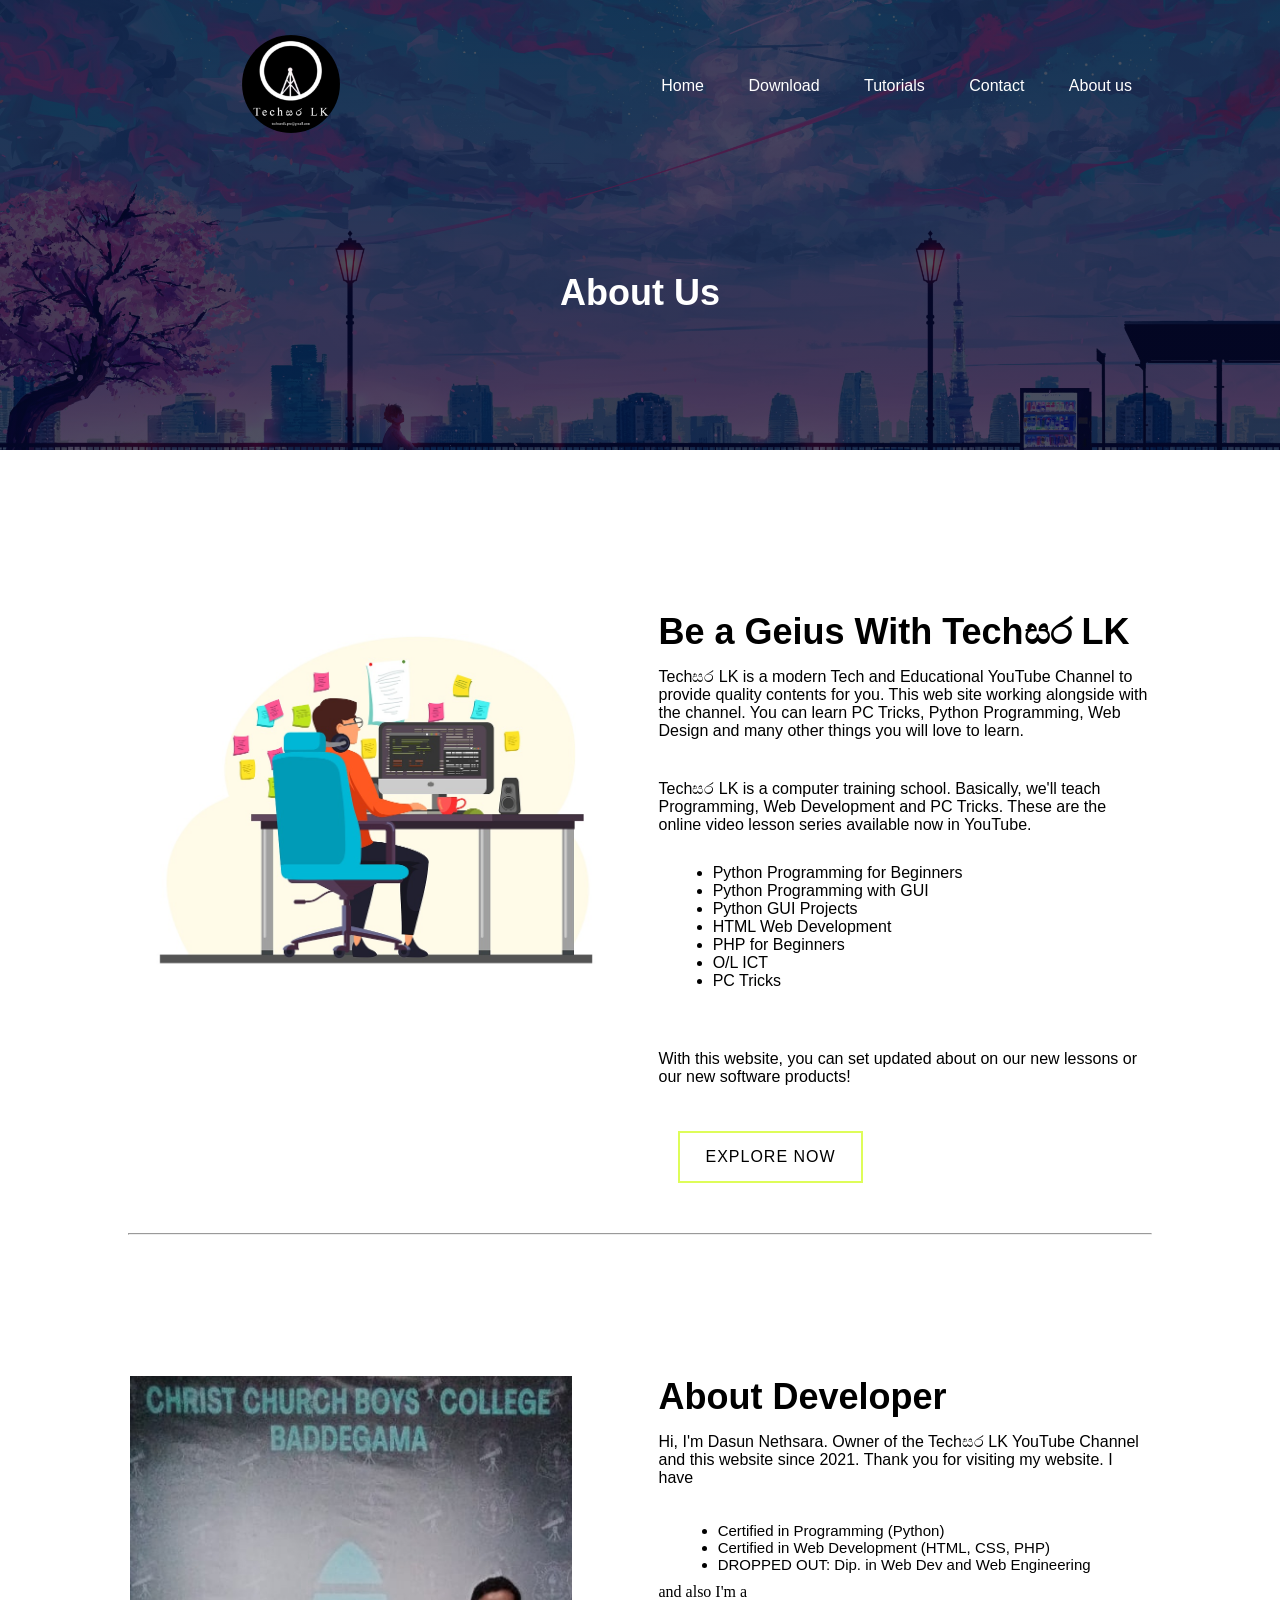
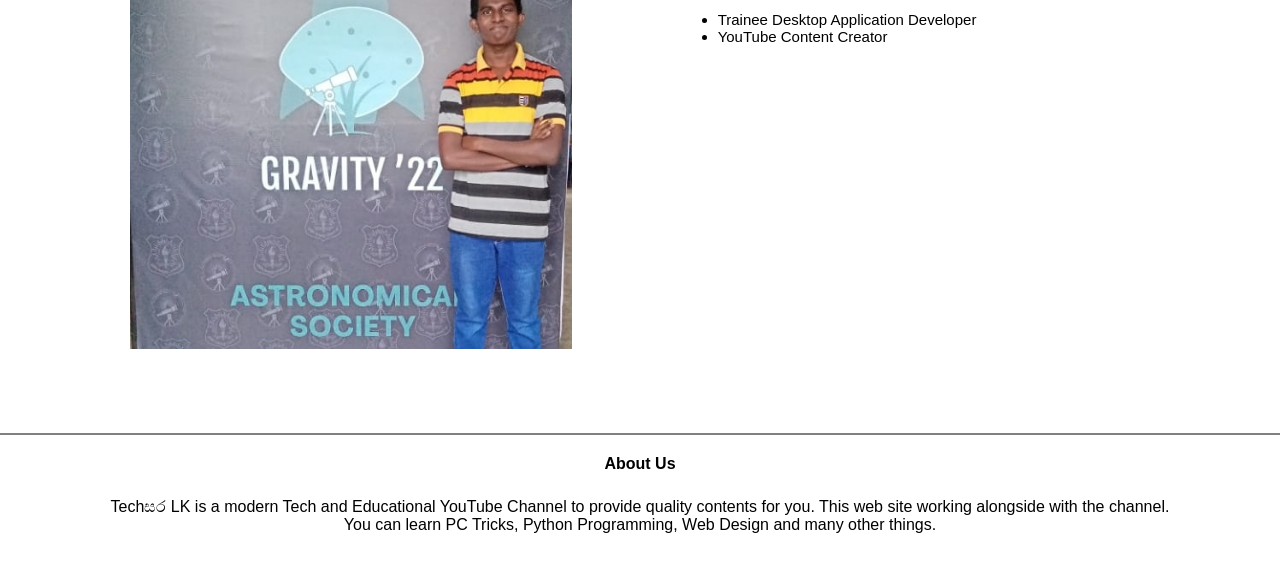
<file: about_us.html>
<!DOCTYPE html>
<html>
<head>
	<meta charset="utf-8">
	<meta name="viewport" content="width=device-width, initial-scale=1">
	<link rel='stylesheet' href='style.css'>
	<link rel='icon' type="image/favicon" href="images/logo.png">
    <link href="https://fonts.googlepis.com/css2?family=Poppins:wght@100;200;300;400;600;700&display=swap" rel="stylesheet">
	<link rel='stylesheet' href="https:stackpath.bootstrapcdn.com/font-awesome/4.7.0/css/font-awesome.min.css">
	<title>About Us</title>
</head>
<body>

	<script>

		var navLinks = document.getElementById("navLinks");

		function showMenu(){ navLinks.style.right = "0"; }
		function hideMenu(){ navLinks.style.right = "-200px"; }

	</script>

	<section class="sub-header">

		<div class="navbar" id="navLinks">
            <a href="index.html"><img src="images/logo.png" class="logo" alt="TechSARA LK Logo" title="TechSARA LK Logo"></a>
			<i class="fa fa-times" onclick="hideMenu()"></i>
            <ul>
                <li><a href="index.html">Home</a></li>
                <li><a href="tutorials.html">Download</a></li>
                <li><a href="download.html">Tutorials</a></li>
                <li><a href="contact.html">Contact</a></li>
                <li><a href="about_us.html">About us</a></li>
            </ul>
			<i class="fa fa-bars" onclick="showMenu()"></i>
        </div>
        <h1>About Us</h1>

</section>

<section class="about-us">
    <div class="row">
        <div class="about-col">
            <img src="images/programmer.jpg" alt="programmer image">
        </div>
        <div class="about-col">
            <h1>Be a Geius With Techසර LK</h1>
            <p title="About Techසර LK">Techසර LK is a modern Tech and Educational YouTube Channel to provide quality contents for you.
                This web site working alongside with the channel. 
                 You can learn PC Tricks, Python Programming, Web Design and many other things you will love to learn.
            </p>
            <p>Techසර LK is a computer training school. Basically, we'll teach Programming, Web Development and PC Tricks. These are the
                online video lesson series available now in YouTube.
                <ul>
                    <li>Python Programming for Beginners</li>
                    <li>Python Programming with GUI</li>
                    <li>Python GUI Projects</li>
                    <li>HTML Web Development</li>
                    <li>PHP for Beginners</li>
                    <li>O/L ICT</li>
                    <li>PC Tricks</li>
                </ul>
            </p>
            <p>With this website, you can set updated about on our new lessons or our new software products!</p>
            <button type="button"><a href="#">EXPLORE NOW</a></button>
        </div>
    </div>
    <hr>
</section>

<section class="about-pro">
    <div class="row">
        <div class="about-col">
            <img src="images/programer-website.jpg">
        </div>
        <div class="about-col">
            <h1>About Developer</h1>
            <p>Hi, I'm Dasun Nethsara. Owner of the Techසර LK YouTube Channel and this website since 2021. Thank you for visiting my website.
                I have
                <ul>
                    <li>Certified in Programming (Python)</li>
                    <li>Certified in Web Development (HTML, CSS, PHP)</li>
                    <li>DROPPED OUT: Dip. in Web Dev and Web Engineering</li>
                </ul>
                and also I'm a 
                <ul>
                    <li>Trainee Desktop Application Developer</li>
                    <li>YouTube Content Creator</li>
                </ul>
            </p>
            
        </div>
    </div>
</section>

<section class="footer">
	<hr noshade>
	<h4>About Us</h4>
	<p>Techසර LK is a modern Tech and Educational YouTube Channel to provide quality contents for you.
         This web site working alongside with the channel.<br>
		You can learn PC Tricks, Python Programming, Web Design and many other things.</p>
</section>

</body>
</html>
</file>
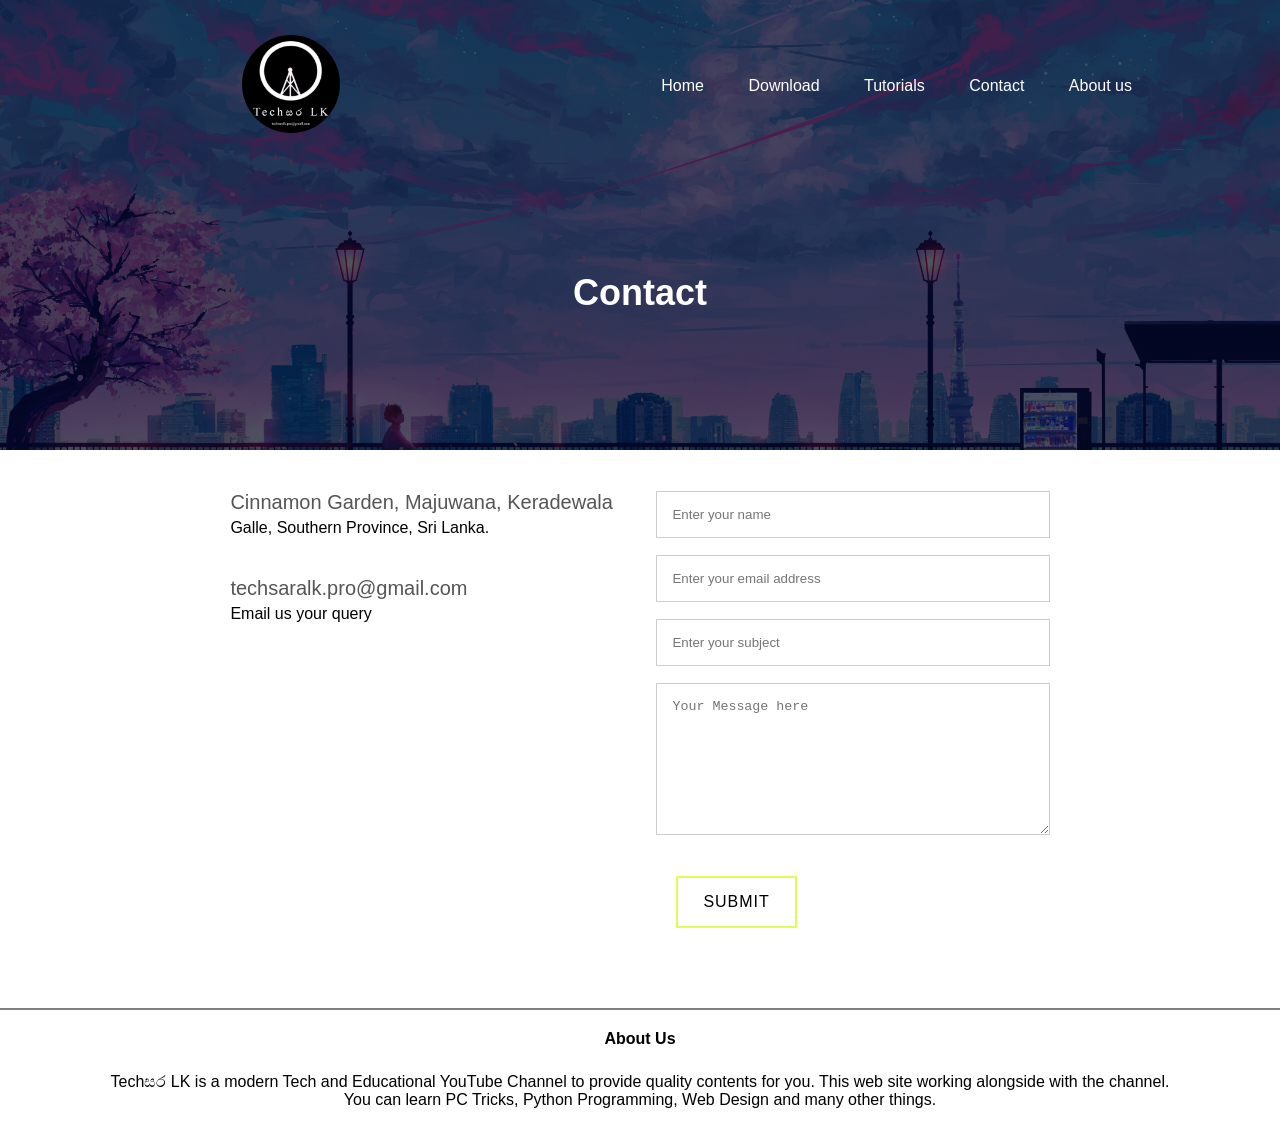
<file: contact.html>
<!DOCTYPE html>
<html>
<head>
	<meta charset="utf-8">
	<meta name="viewport" content="width=device-width, initial-scale=1">
	<link rel='stylesheet' href='style.css'>
	<link rel='icon' type="image/favicon" href="images/logo.png">
    <link href="https://fonts.googlepis.com/css2?family=Poppins:wght@100;200;300;400;600;700&display=swap" rel="stylesheet">
	<link rel='stylesheet' href="https:stackpath.bootstrapcdn.com/font-awesome/4.7.0/css/font-awesome.min.css">
	<title>Contact</title>
</head>
<body>

	<script>

		var navLinks = document.getElementById("navLinks");

		function showMenu(){ navLinks.style.right = "0"; }
		function hideMenu(){ navLinks.style.right = "-200px"; }

	</script>

	<section class="sub-header">

		<div class="navbar" id="navLinks">
            <a href="index.html"><img src="images/logo.png" class="logo" alt="TechSARA LK Logo" title="TechSARA LK Logo"></a>
			<i class="fa fa-times" onclick="hideMenu()"></i>
            <ul>
                <li><a href="index.html">Home</a></li>
                <li><a href="download.html">Download</a></li>
                <li><a href="tutorials.html">Tutorials</a></li>
                <li><a href="contact.html">Contact</a></li>
                <li><a href="about_us.html">About us</a></li>
            </ul>
			<i class="fa fa-bars" onclick="showMenu()"></i>
        </div>
        <h1>Contact</h1>

</section>

<section class="contact-us">
    <div class="contact-us">
        <div class="row">
            <div class="contact-col">
                <div>
                    <i class="fa fa-home"></i>
                    <span>
                        <h4>Cinnamon Garden, Majuwana, Keradewala</h4>
                        <p>Galle, Southern Province, Sri Lanka.</p>
                    </span>
                </div>
                <div>
                    <i class="fa fa-envelope-o"></i>
                    <span>
                        <h4>techsaralk.pro@gmail.com</h4>
                        <p>Email us your query</p>
                    </span>
                </div>
            </div>
        
        <div class="contact-col">
            <form action="form-handler.php" method="post">
                <input type="text" placeholder="Enter your name" name="name" required>
                <input type="email" placeholder="Enter your email address" name="email" required>
                <input type="text" placeholder="Enter your subject" name="subject" required>
                <textarea name="message"  rows="8" placeholder="Your Message here" required></textarea>

                <button type="submit">SUBMIT</button>
            </form>
        </div>
    </div>
</div>
</section>

<section class="footer">
	<hr noshade>
	<h4>About Us</h4>
	<p>Techසර LK is a modern Tech and Educational YouTube Channel to provide quality contents for you.
         This web site working alongside with the channel.<br>
		You can learn PC Tricks, Python Programming, Web Design and many other things.</p>
</section>

</body>
</html>
</file>
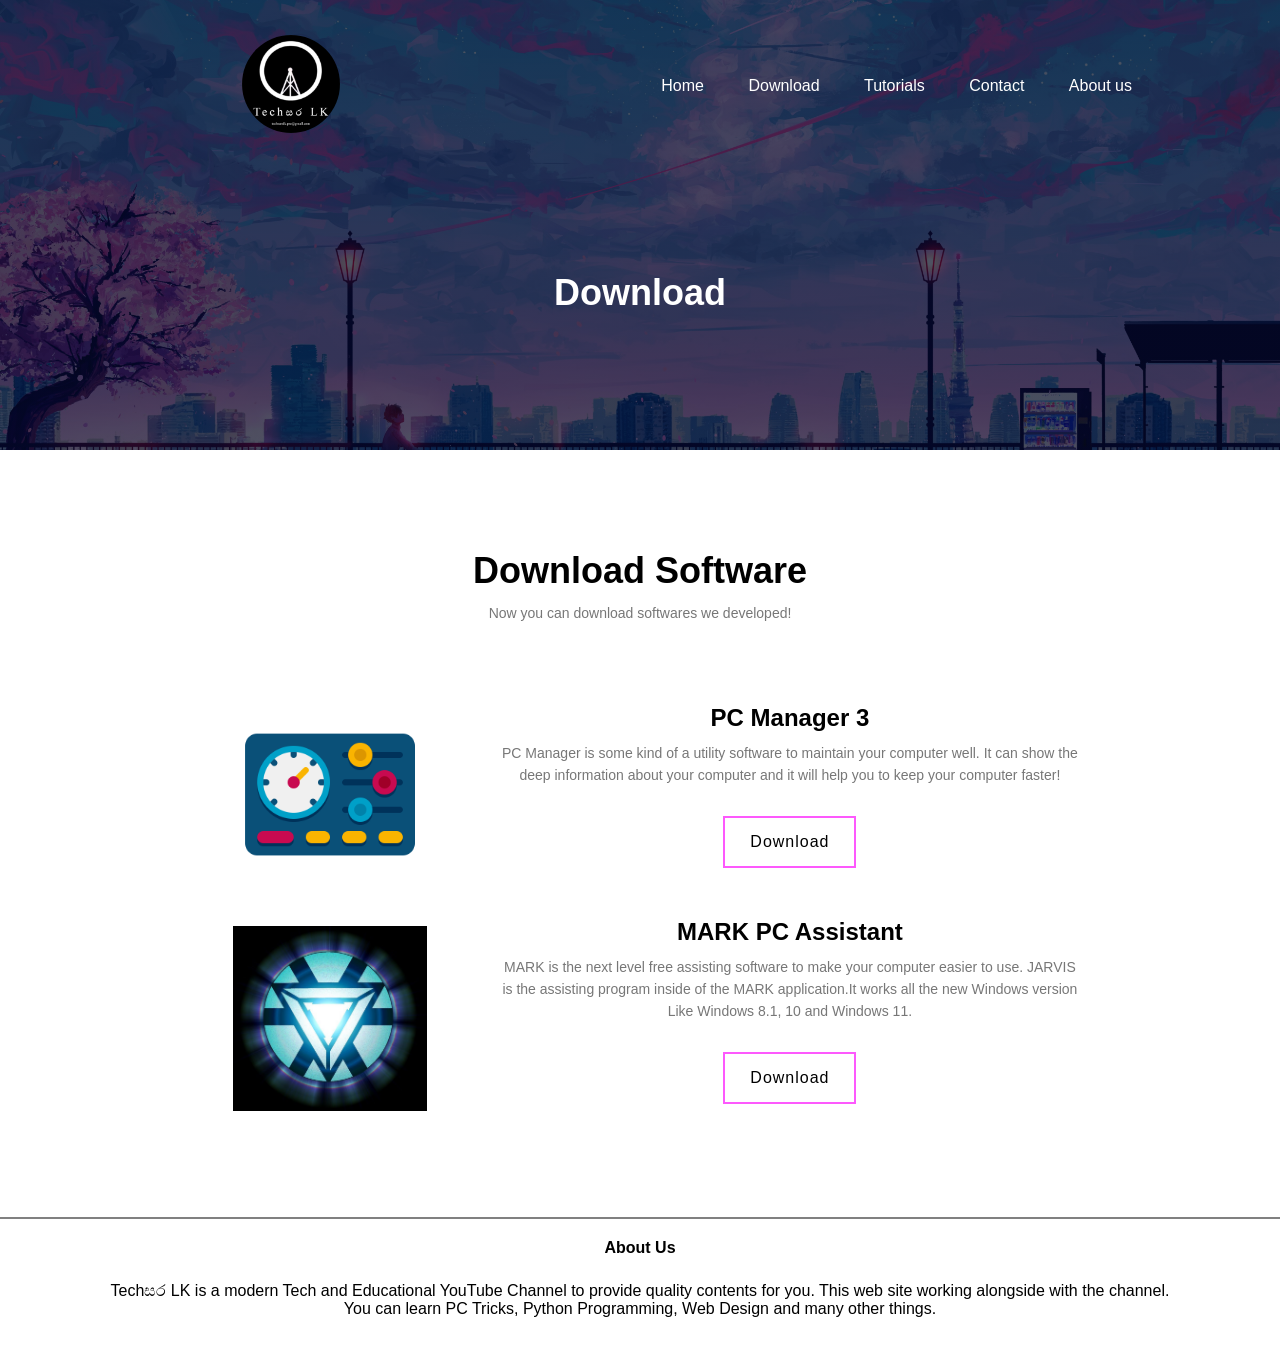
<file: download.html>
<!DOCTYPE html>
<html>
<head>
	<meta charset="utf-8">
	<meta name="viewport" content="width=device-width, initial-scale=1">
	<link rel='stylesheet' href='style.css'>
	<link rel='icon' type="image/favicon" href="images/logo.png">
    <link href="https://fonts.googlepis.com/css2?family=Poppins:wght@100;200;300;400;600;700&display=swap" rel="stylesheet">
	<link rel='stylesheet' href="https:stackpath.bootstrapcdn.com/font-awesome/4.7.0/css/font-awesome.min.css">
	<title>Download</title>
</head>
<body>

	<script>
        
		var navLinks = document.getElementById("navLinks");

		function showMenu(){ navLinks.style.right = "0"; }
		function hideMenu(){ navLinks.style.right = "-200px"; }

	</script>

	<section class="sub-header">

		<div class="navbar" id="navLinks">
            <a href="index.html"><img src="images/logo.png" class="logo" alt="TechSARA LK Logo" title="TechSARA LK Logo"></a>
			<i class="fa fa-times" onclick="hideMenu()"></i>
            <ul>
                <li><a href="index.html">Home</a></li>
                <li><a href="download.html">Download</a></li>
                <li><a href="tutorials.html">Tutorials</a></li>
                <li><a href="contact.html">Contact</a></li>
                <li><a href="about_us.html">About us</a></li>
            </ul>
			<i class="fa fa-bars" onclick="showMenu()"></i>
        </div>
        <h1>Download</h1>

</section>

<section class="download">
	<h1>Download Software</h1>
	<p>Now you can download softwares we developed!</p>
	<table border="0"cellpadding="5">
		<tr>
			<td><img src="images/control-panel.png" alt="pc-manager-icon" width="200px"></td>
			<td>
				<h2>PC Manager 3</h3>
					<p>PC Manager is some kind of a utility
						software to maintain your computer well. It can show the deep
						 information about your computer and it will help you to keep
					   your computer faster!</p>
				<form action="https://github.com/DasunNethsara-04/PC-Manager-New/releases/tag/v3.4S">
					<button type="submit">Download</button>
				</form>
			</td>
		</tr>
		<tr>
			<td><img src="images/mark.jpg" alt="php-thumbnail"  width="200px"></td>
			<td><h2>MARK PC Assistant</h3>
				<p>MARK is the next level free assisting software
					to make your computer easier to use. JARVIS is the assisting program
					 inside of the MARK application.It works all the new Windows 
					 version Like Windows 8.1, 10 and Windows 11.</p>
				<form action="https://github.com/DasunNethsara-04/JARVIS-PC-Assistant/releases/tag/50.5.21.1">
					<button type="submit">Download</button>
				</form></td>
		</tr>
	</table>
</section>

<section class="footer">
	<hr noshade>
	<h4>About Us</h4>
	<p>Techසර LK is a modern Tech and Educational YouTube Channel to provide quality contents for you.
         This web site working alongside with the channel.<br>
		You can learn PC Tricks, Python Programming, Web Design and many other things.</p>
</section>

</body>
</html>
</file>
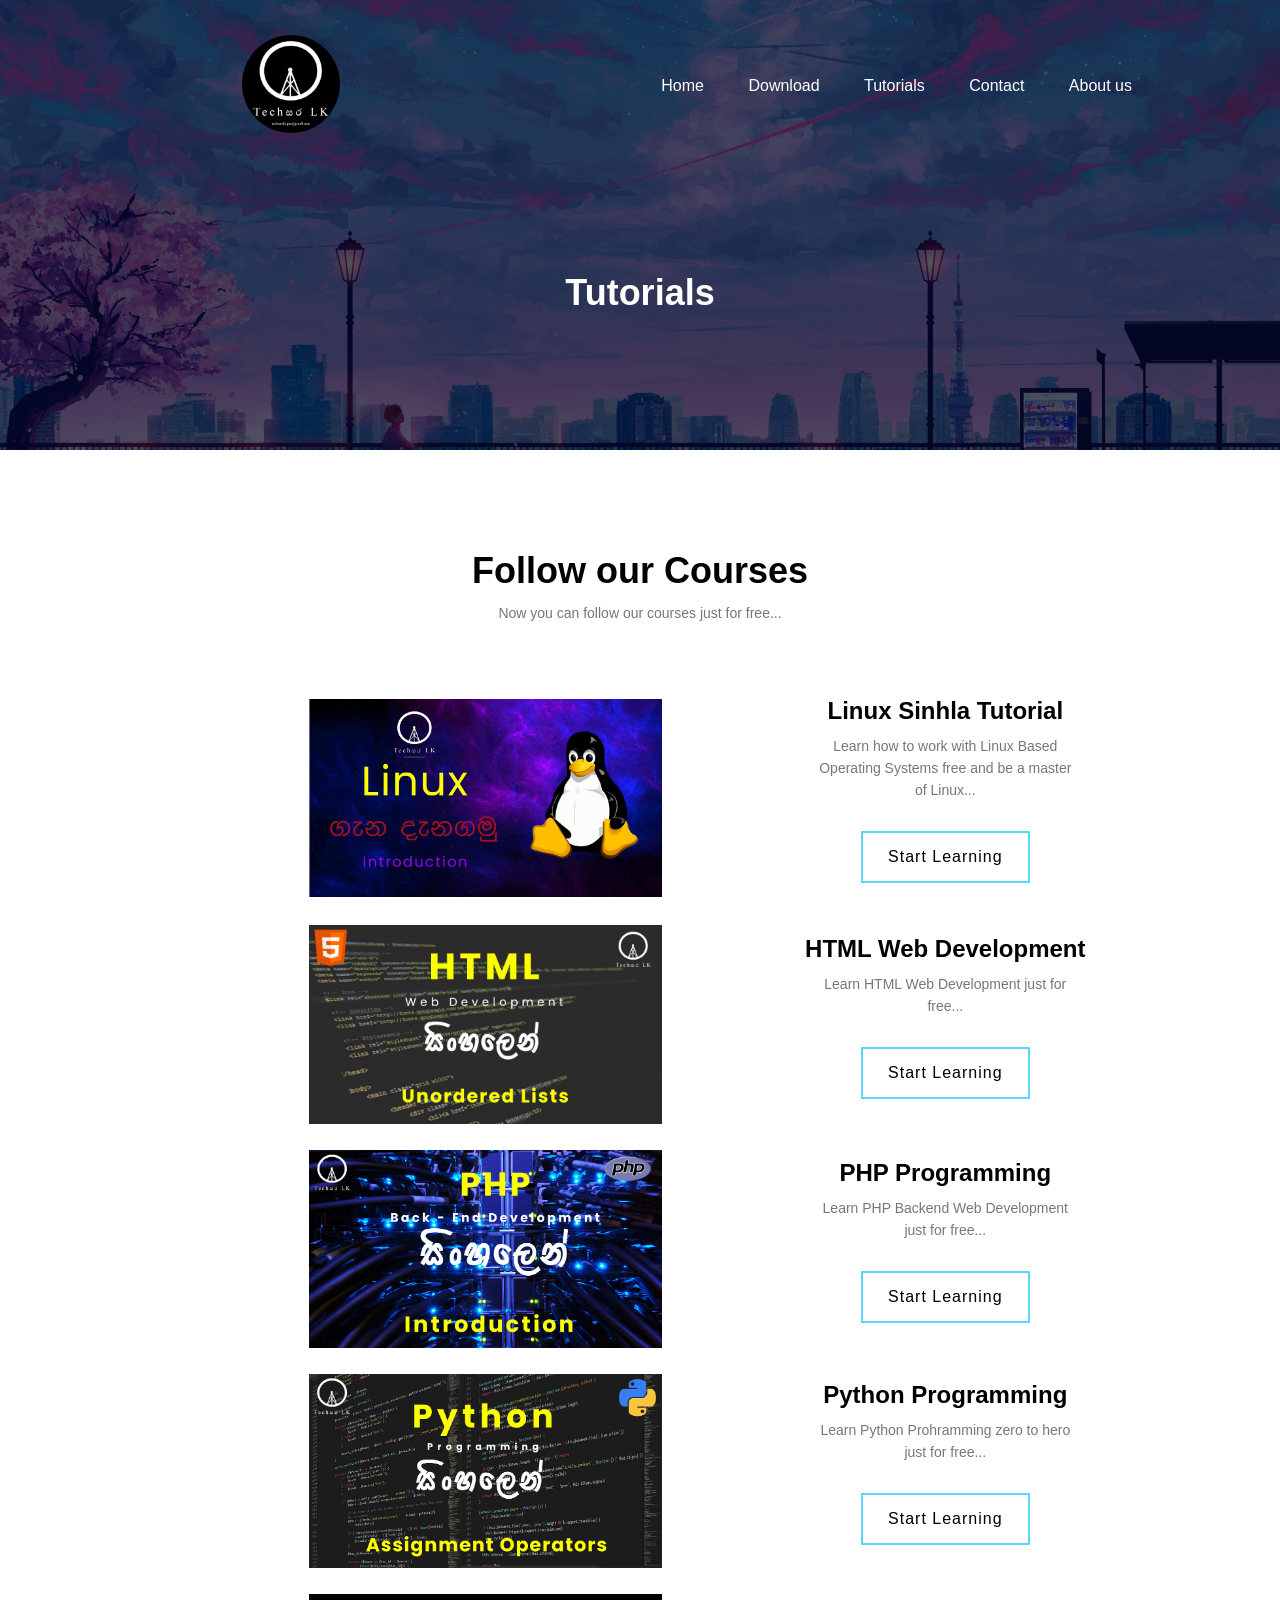
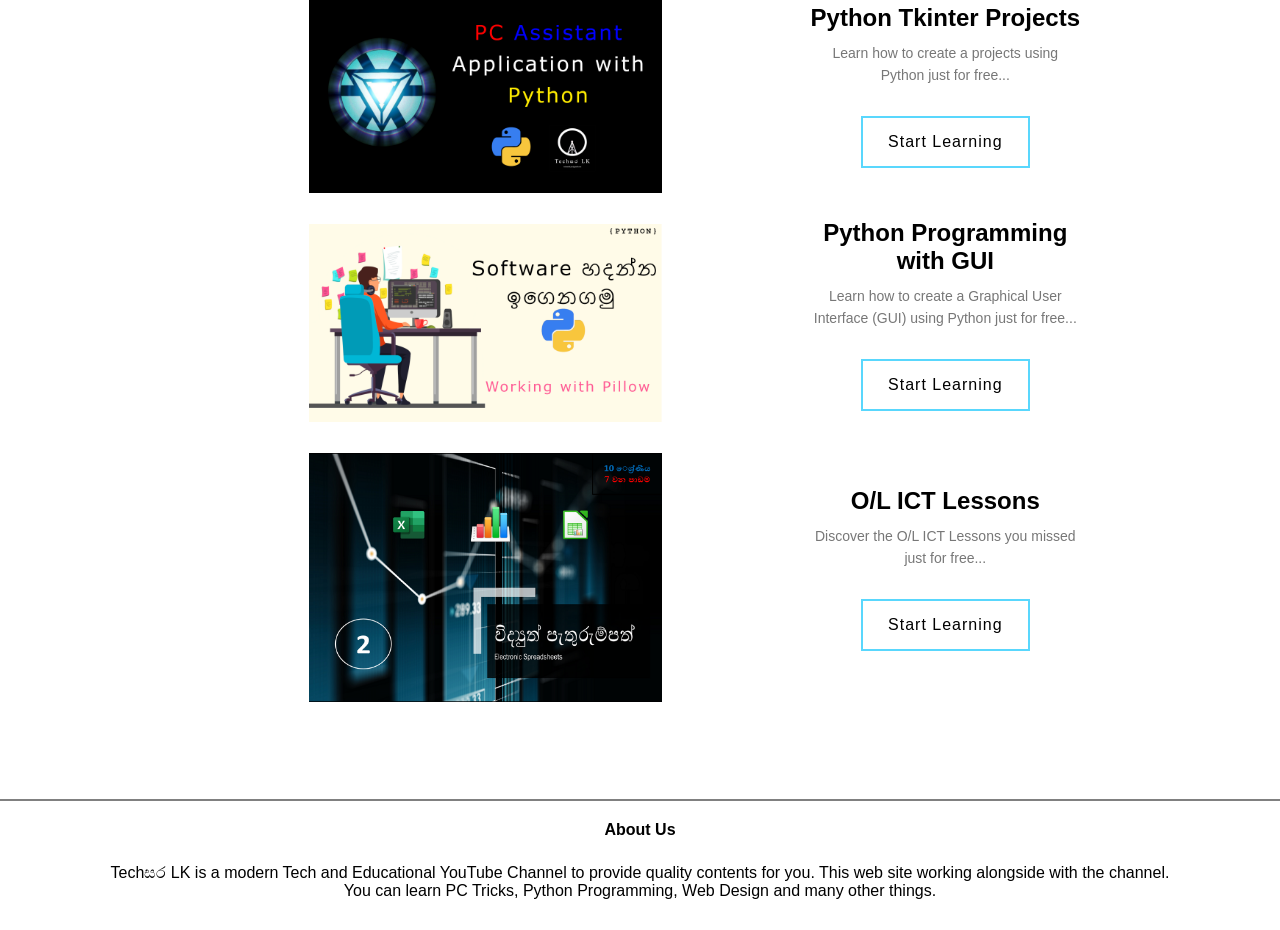
<file: tutorials.html>
<!DOCTYPE html>
<html>
<head>
	<meta charset="utf-8">
	<meta name="viewport" content="width=device-width, initial-scale=1">
	<link rel='stylesheet' href='style.css'>
	<link rel='icon' type="image/favicon" href="images/logo.png">
    <link href="https://fonts.googlepis.com/css2?family=Poppins:wght@100;200;300;400;600;700&display=swap" rel="stylesheet">
	<link rel='stylesheet' href="https:stackpath.bootstrapcdn.com/font-awesome/4.7.0/css/font-awesome.min.css">
	<title>Tutorials</title>
</head>
<body>

	<script>
		var navLinks = document.getElementById("navLinks");

		function showMenu(){ navLinks.style.right = "0"; }
		function hideMenu(){ navLinks.style.right = "-200px"; }

	</script>

	<section class="sub-header">

		<div class="navbar" id="navLinks">
            <a href="index.html"><img src="images/logo.png" class="logo" alt="TechSARA LK Logo" title="TechSARA LK Logo"></a>
			<i class="fa fa-times" onclick="hideMenu()"></i>
            <ul>
                <li><a href="index.html">Home</a></li>
                <li><a href="download.html">Download</a></li>
                <li><a href="tutorials.html">Tutorials</a></li>
                <li><a href="contact.html">Contact</a></li>
                <li><a href="about_us.html">About us</a></li>
            </ul>
			<i class="fa fa-bars" onclick="showMenu()"></i>
        </div>
        <h1>Tutorials</h1>

</section>

<section class="tutorials">
	<h1>Follow our Courses</h1>
	<p>Now you can follow our courses just for free...</p>
	<table border="0"cellpadding="5">

		<tr>
			<td><img src="images/thumbs/linux.png" alt="linux-thumbnail"  width="100px"></td>
			<td><h2>Linux Sinhla Tutorial</h3><p>Learn how to work with Linux Based Operating Systems free and be a master of Linux...</p>
				<form action="https://youtube.com/playlist?list=PLPvYF5hs3eDm21YxE4qsnmCrajEmYl3Zm">
					<button type="submit">Start Learning</button>
				</form></td>
		</tr>

		<tr>
			<td><img src="images/thumbs/html.png" alt="html-thumbnail" width="100px"></td>
			<td>
				<h2>HTML Web Development</h3><p>Learn HTML Web Development just for free...</p>
				<form action="https://youtube.com/playlist?list=PLPvYF5hs3eDmhCdd7yl-NT805BnaE6X0n">
					<button type="submit">Start Learning</button>
				</form>
			</td>
		</tr>
		<tr>
			<td><img src="images/thumbs/php.png" alt="php-thumbnail"  width="100px"></td>
			<td><h2>PHP Programming</h3><p>Learn PHP Backend Web Development just for free...</p>
				<form action="https://www.youtube.com/playlist?list=PLPvYF5hs3eDnpA_8VhMDe2Wq9fp_zkK5p">
					<button type="submit">Start Learning</button>
				</form></td>
		</tr>
		<tr>
			<td><img src="images/thumbs/python.png" alt="python-thumbnail"  width="100px"></td>
			<td><h2>Python Programming</h3><p>Learn Python Prohramming zero to hero just for free...</p>
				<form action="https://youtube.com/playlist?list=PLPvYF5hs3eDmabj7jqB3YCCDDYYwWnRmP">
					<button type="submit">Start Learning</button>
				</form></td>
		</tr>
		<tr>
			<td><img src="images/thumbs/projects.png" alt="python-projects-thumbnail"  width="100px"></td>
			<td><h2>Python Tkinter Projects</h3><p>Learn how to create a projects using Python just for free...</p>
				<form action="https://youtube.com/playlist?list=PLPvYF5hs3eDmsXD8354hSJGu1GiLXBBr0">
					<button type="submit">Start Learning</button>
				</form></td>
		</tr>
		<tr>
			<td><img src="images/thumbs/gui.png" alt="python-gui-thumbnail"  width="100px"></td>
			<td><h2>Python Programming with GUI</h3><p>Learn how to create a Graphical User Interface (GUI) using Python just for free...</p>
				<form action="https://youtube.com/playlist?list=PLPvYF5hs3eDnqXIZpwVZ0TGILBaeHJiDt">
					<button type="submit">Start Learning</button>
				</form></td>
		</tr>
		<tr>
			<td><img src="images/thumbs/ol.png" alt="ol-thumbnail"  width="100px"></td>
			<td><h2>O/L ICT Lessons</h3><p>Discover the O/L ICT Lessons you missed just for free...</p>
				<form action="https://www.youtube.com/playlist?list=PLPvYF5hs3eDk6qW5AOeOMlTfELN9aPv7M">
					<button type="submit">Start Learning</button>
				</form></td>
		</tr>
	</table>
</section>

<section class="footer">
	<hr noshade>
	<h4>About Us</h4>
	<p>Techසර LK is a modern Tech and Educational YouTube Channel to provide quality contents for you.
         This web site working alongside with the channel.<br>
		You can learn PC Tricks, Python Programming, Web Design and many other things.</p>
</section>

</body>
</html>
</file>
<file: style.css>
*
{
	margin: 0;
	padding: 0;
	
}

.banner
{
	width: 100%;
    height: 100vh;
    background-image: linear-gradient(rgba(0, 0, 0, 0.75), rgba(0, 0, 0, 0.75)), url('images/bg.jpg');
    background-size: cover;
    background-position: center;
}

.navbar
{
    width: 80%;
    margin: auto;
    padding: 35px 0;
    display: flex;
    align-items: center;
    justify-content: space-between;

}



.logo
{
    width: 30%;
    cursor: pointer;
    border-radius: 100%;
}

.navbar ul li
{
    list-style: none;
    display: inline-block;
    margin: 0 20px;
    position: relative;
}

.navbar ul li a
{
    text-decoration: none;
    color: #fff;
    font-family: 'poppins', sans-serif;
}

.navbar ul li::after
{
    content: '';
    height: 3px;
    width: 0;
    background: #defd59;
    position: absolute;
    left: 0;
    bottom: -10px;
    transition: 0.5s;
}

.navbar ul li:hover::after
{
    width: 100%;
}

div .fa
{
	display: none;
}
.content
{
    width: 100%;
    position: absolute;
    top: 60%;
    transform: translateY(-70%);
    text-align: center;
    color: #fff;
}

.title
{
    font-size: 250%;
    line-height: 100px;
    font-weight: bold;
    height: 100px;
    text-align: center;
    display: flex;
    justify-content: center;
    align-items: center;
    overflow: hidden;
}

.content p
{
    margin: 30px auto;
    font-weight: 100;
    line-height: 25px;
    font-family: sans-serif;
}

.content h1
{
	font-size: 100px;
}

button
{
    padding: 15px 25px;
    margin: 20px;
    font-size: 16px;
    font-family: 'poppins', sans-serif;
    letter-spacing: 1px;
    border: 2px solid #defd59;
    color: #fff;
    cursor: pointer;
    background: linear-gradient(to right, transparent 50%, #defd59 50px);
    background-size: 200%;
    background-position: left;
    transition: background-position 0.5s;

}

button:hover
{
    background-position: right;
    color: #000;
}

.slider
{
    color: #ff0;
    margin-left: 12px;
    box-sizing: border-box;
    animation: slider 6s linear infinite;
}
@keyframes slider
{   
	0% { margin-top: -400px; }
    5% { margin-top: -200px; }
    30% { margin-top: -200px; }
    35% { margin-top: 0px; }
    65% { margin-top: 0px; }
    75% { margin-top: 200px; }
    100% { margin-top: 200px; }
}

@media (max-width: 700px) 
{
	.content p
	{
		margin: 13px;
		line-height: 25px;
		font-family: sans-serif;
		justify-content:center;
	}
	.content h1
	{
		font-size: 60px;
	}

	.navbar ul li
	{
		display: block;
	}

	.navbar ul
	{
		position: fixed;
		background: #f44336;
		height: 100vh;
		width: 200px;
		top: 0;
		right: -200%;
		text-align: left;
		z-index: 2;
		padding: 30px;
		transition: 1s;
	}

	div .fa
	{
		display: block;
		color: #fff;
		margin: 10px;
		font-size: 22px;
		cursor: pointer;
	}
}

/* 	Download Secion 	*/
.downloads
{
	width: 80%;
	margin: auto;
	text-align: center;
	padding-top: 100px;
	font-family: 'poppins', sans-serif;
}

h1
{
	font-size: 36px;
	font-weight: 600;
}

.downloads p
{
	color: #777;
	font-size: 14px;
	line-height: 22px;
	padding: 10px;
}

.row
{
	margin-top: 5%;
	display: flex;
	justify-content: space-between;
}

.app-col
{
	flex-basis: 31%;
	background: #fff3f3;
	border-radius: 10px;
	margin-bottom: 5%;
	padding: 56px 12px;
	box-sizing: border-box;
	transition: 0.5s;
}

h3
{
	text-align: center;
	font-weight: 600;
	margin: 10px 0;
}

.app-col:hover
{
	box-shadow: 0 0 20px 0px rgba(0, 0, 0, 0.2);
}

@media (max-width: 700px) {
	.row
	{
		flex-direction: column;
	}
}

/* 	Languages Secion 	*/
.languages
{
	width: 80%;
	margin: auto;
	text-align: center;
	padding-top: 50px;
	font-family: 'poppins', sans-serif;
}

.languages p
{
	color: #777;
	font-size: 14px;
	line-height: 22px;
	padding: 10px;
}

.lang-col
{
	flex-basis: 32%;
	border-radius: 10px;
	margin-bottom: 30px;
	position: relative;
	overflow: hidden;
}

.lang-col img
{
	width: 90%;
	cursor: pointer;
}

.layer
{
	background: transparent;
	height: 100%;
	width: 100%;
	position: absolute;
	top: 0;
	left: 0;
	transition: 0.5s;
}

.layer:hover
{
	background: rgba(226, 0, 0, 0.7);
}

.layer h3
{
	width: 100%;
	font-weight: 500;
	color: #fff;
	bottom: 0;
	left: 50%;
	transform: translateX(-50%);
	position: absolute;
	opacity: 0;
	transition: 0.5s;
}

.layer:hover h3
{
	bottom: 49%;
	opacity: 1;
}

.enroll
{
	font-family: 'poppins', sans-serif;
	margin: 100px auto;
	width: 80%;
	background-image: linear-gradient(rgba(0, 0, 0, 0.363),rgba(0, 0, 0, 0.431)), url('images/bg2.jpg');
	background-position: center;
	background-size: cover;
	border-radius: 10px;
	text-align: center;
	padding: 100px 0;
}

.enroll h1
{
	color: #fff;
	margin-bottom: 40px;
	padding: 0;
}

.enroll button a
{
	text-decoration: none;
	color: #fff;
}

.enroll button a:hover
{
	background-position: right;
    color: #000;
}

@media (max-width:700px) {
	.enroll h1
	{
		font-size: 24px;
	}
}

.footer
{
	width: 100%;
	font-family: 'poppins', sans-serif;
	text-align: center;
	padding: 30px 0;
}

.footer h4
{
	margin-bottom: 25px;
	margin-top: 20px;
	font-weight: 600;
}



/*		About us Page		*/
.sub-header
{
	height: 50vh;
	width: 100%;
	font-family: 'poppins', sans-serif;
	background-image: linear-gradient(rgba(4, 9, 30, 0.7), rgba(4, 9, 30, 0.7)), url(images/bg3.jpg);
	background-position: center;
	background-size: cover;
	text-align: center;
	color: #fff;
}

.sub-header h1
{
	margin-top: 100px;
}

.about-us
{
	width: 80%;
	margin: auto;
	padding-top: 80px;
	padding-bottom: 50px;
}

.about-col
{
	flex-basis: 48%;
	padding: 30px 2px;
}

.about-col img
{
	width: 100%;
}

.about-col h1
{
	padding-top: 0;
	font-family: 'poppins', sans-serif;
}

.about-col p
{
	padding: 15px 0 25px;
	font-family: sans-serif;
}


.about-col ul
{
	padding: 5px;
	margin-left: 10%;
}

.about-col ul li
{
	font-family: 'poppins', sans-serif;
}

.about-us button a
{
	text-decoration: none;
	color: #000;
}

.about-us button a:hover
{
	background-position: right;
}

@media (max-width: 700px)
{
	.sub-header h1
	{
		margin-top: 5px;
	}

	.about-col h1
	{
		padding-top: 0;
		font-size: 25px;
		font-family: 'poppins', sans-serif;
	}
}

.about-pro
{
	flex-basis: 48%;
	padding: 30px 2px;
	width: 80%;
	margin: auto;
	padding-top: 10px;
	padding-bottom: 20px;
}

.about-pro ul
{
	padding: 10px;
	font-family: 'poppins', sans-serif;
	margin-left: 10%;
	font-size: 15px;
}

.about-pro img
{
	width: 90%;
}

/*		Contact Page		*/

.contact-us
{
	width: 80%;
	font-family: 'poppins', sans-serif;
	margin: auto;
}

.contact-col
{
	flex-basis: 48%;
	margin-bottom: 30px;
}

.contact-col div
{
	display: flex;
	align-items: center;
	margin-bottom: 40px;
}

.contact-col div .fa
{
	font-size: 28px;
	color: #f44336;
	margin: 10px;
	margin-right: 30px;
}

.contact-col div p
{
	padding: 0;
}

.contact-col div h4
{
	font-size: 20px;
	margin-bottom: 5px;
	color: #555;
	font-weight: 400;
}

.contact-col button
{
	color: #000;
}

.contact-col input, .contact-col textarea
{
	width: 100%;
	padding: 15px;
	margin-bottom: 17px;
	outline: none;
	border: 1px solid #ccc;
	box-sizing: border-box;
}

@media (max-width: 700px) {
	.contact-us
	{
		width: 80%;
		font-family: 'poppins', sans-serif;
		margin: 5px;
	}
}

.tutorials
{
	width: 80%;
	margin: auto;
	text-align: center;
	padding-top: 100px;
	font-family: 'poppins', sans-serif;
}

.tutorials h1
{
	font-size: 36px;
	font-weight: 600;
}

.tutorials p
{
	color: #777;
	font-size: 14px;
	line-height: 22px;
	padding: 10px;
}

.tutorials table
{
	padding: 5%;
}

.tutorials td
{
	padding: 10px;
	text-align: center;
}

.tutorials td img
{
	width: 60%;
}

.tutorials td button
{
	color:#000;
	border: 2px solid #59d7fd;
	background: linear-gradient(to right, transparent 50%, #59d7fd 50px);
	/*background: linear-gradient(to right, transparent 50%, #defd59 50px);*/
    background-size: 200%;
    background-position: left;
    transition: background-position 0.5s;
}

.tutorials td button:hover
{
    background-position: right;
    color: #000;
}

.download
{
	width: 80%;
	margin: auto;
	text-align: center;
	padding-top: 100px;
	font-family: 'poppins', sans-serif;
}

.download table
{
	padding: 5%;
}

.download td
{
	padding: 10px;
	
}

.download td img
{
	width: 70%;
}

.download td button
{
	color:#000;
	border: 2px solid #fd59fd;
	background: linear-gradient(to right, transparent 50%, #fd59fd 50px);
	/*background: linear-gradient(to right, transparent 50%, #defd59 50px);*/
    background-size: 200%;
    background-position: left;
    transition: background-position 0.5s;
}

.download td button:hover
{
    background-position: right;
    color: #000;
}

.download h1
{
	font-size: 36px;
	font-weight: 600;
}

.download p
{
	color: #777;
	font-size: 14px;
	line-height: 22px;
	padding: 10px;
}
</file>
